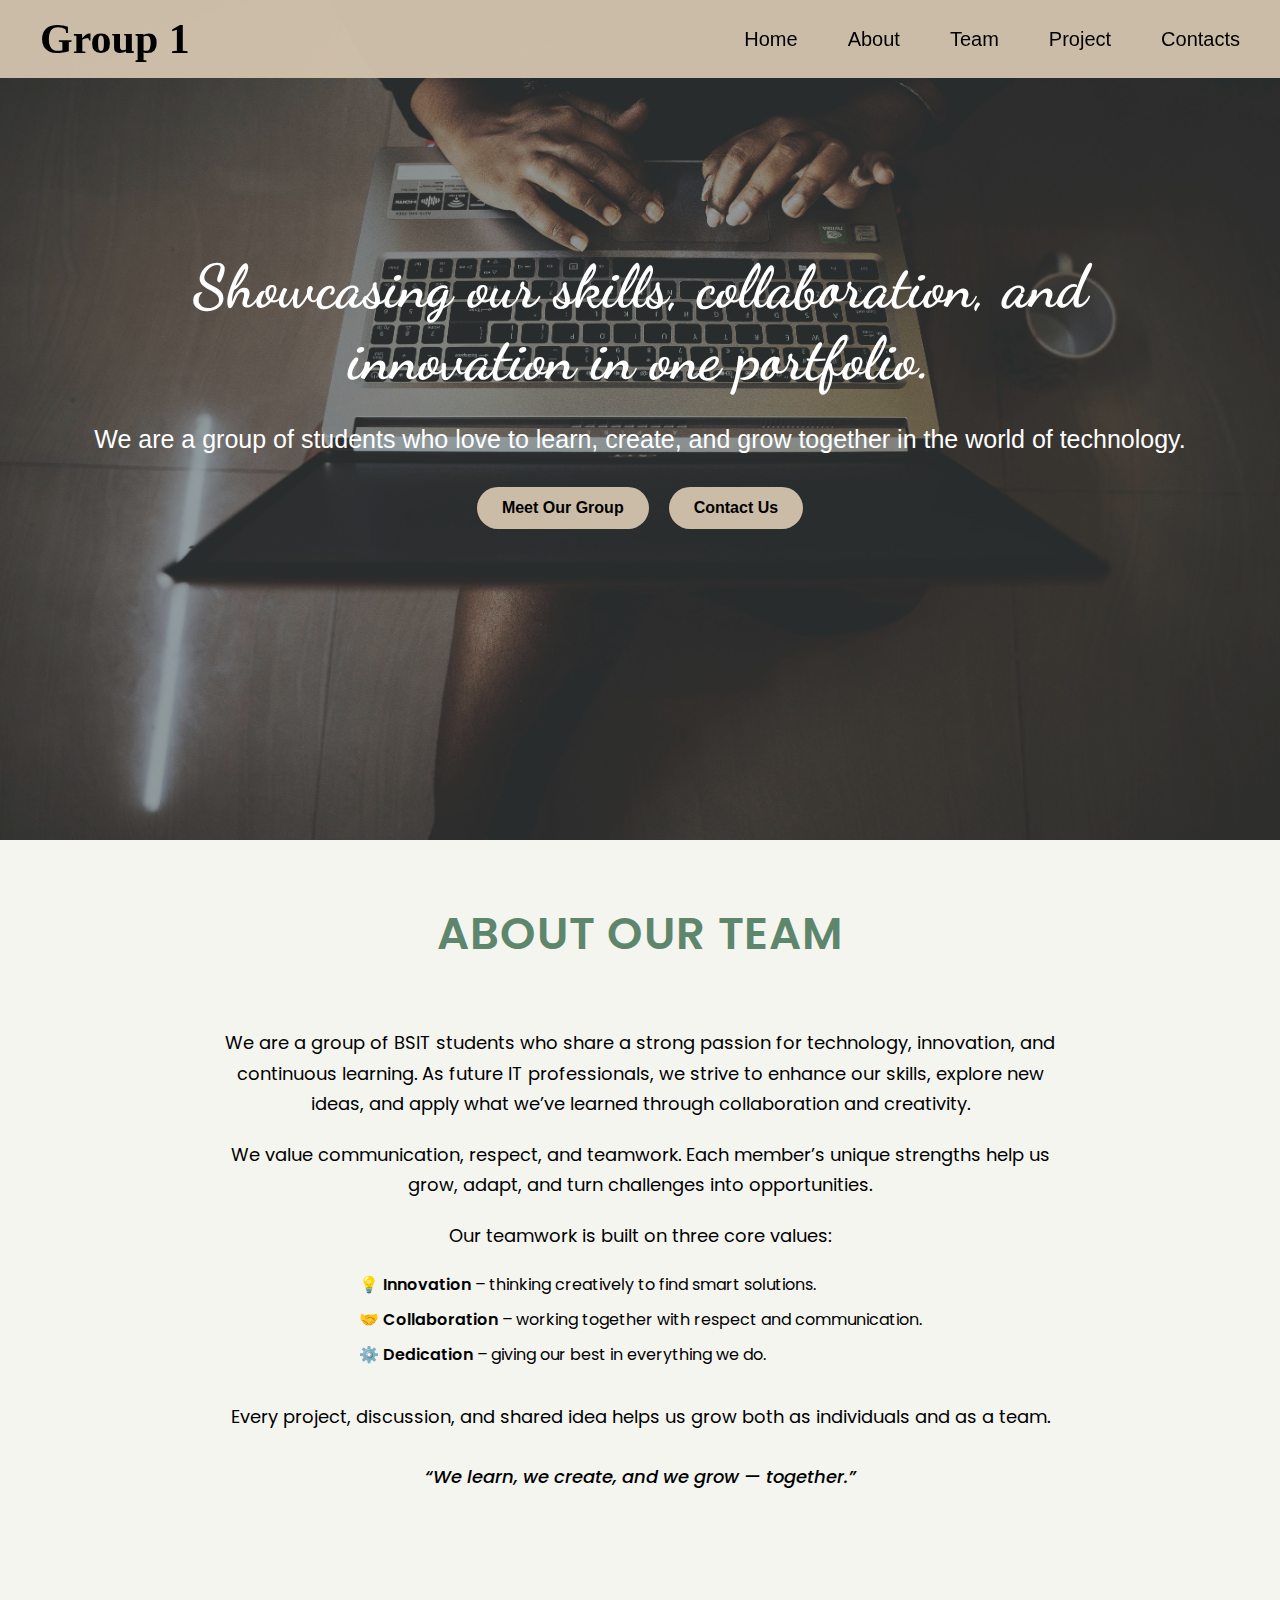
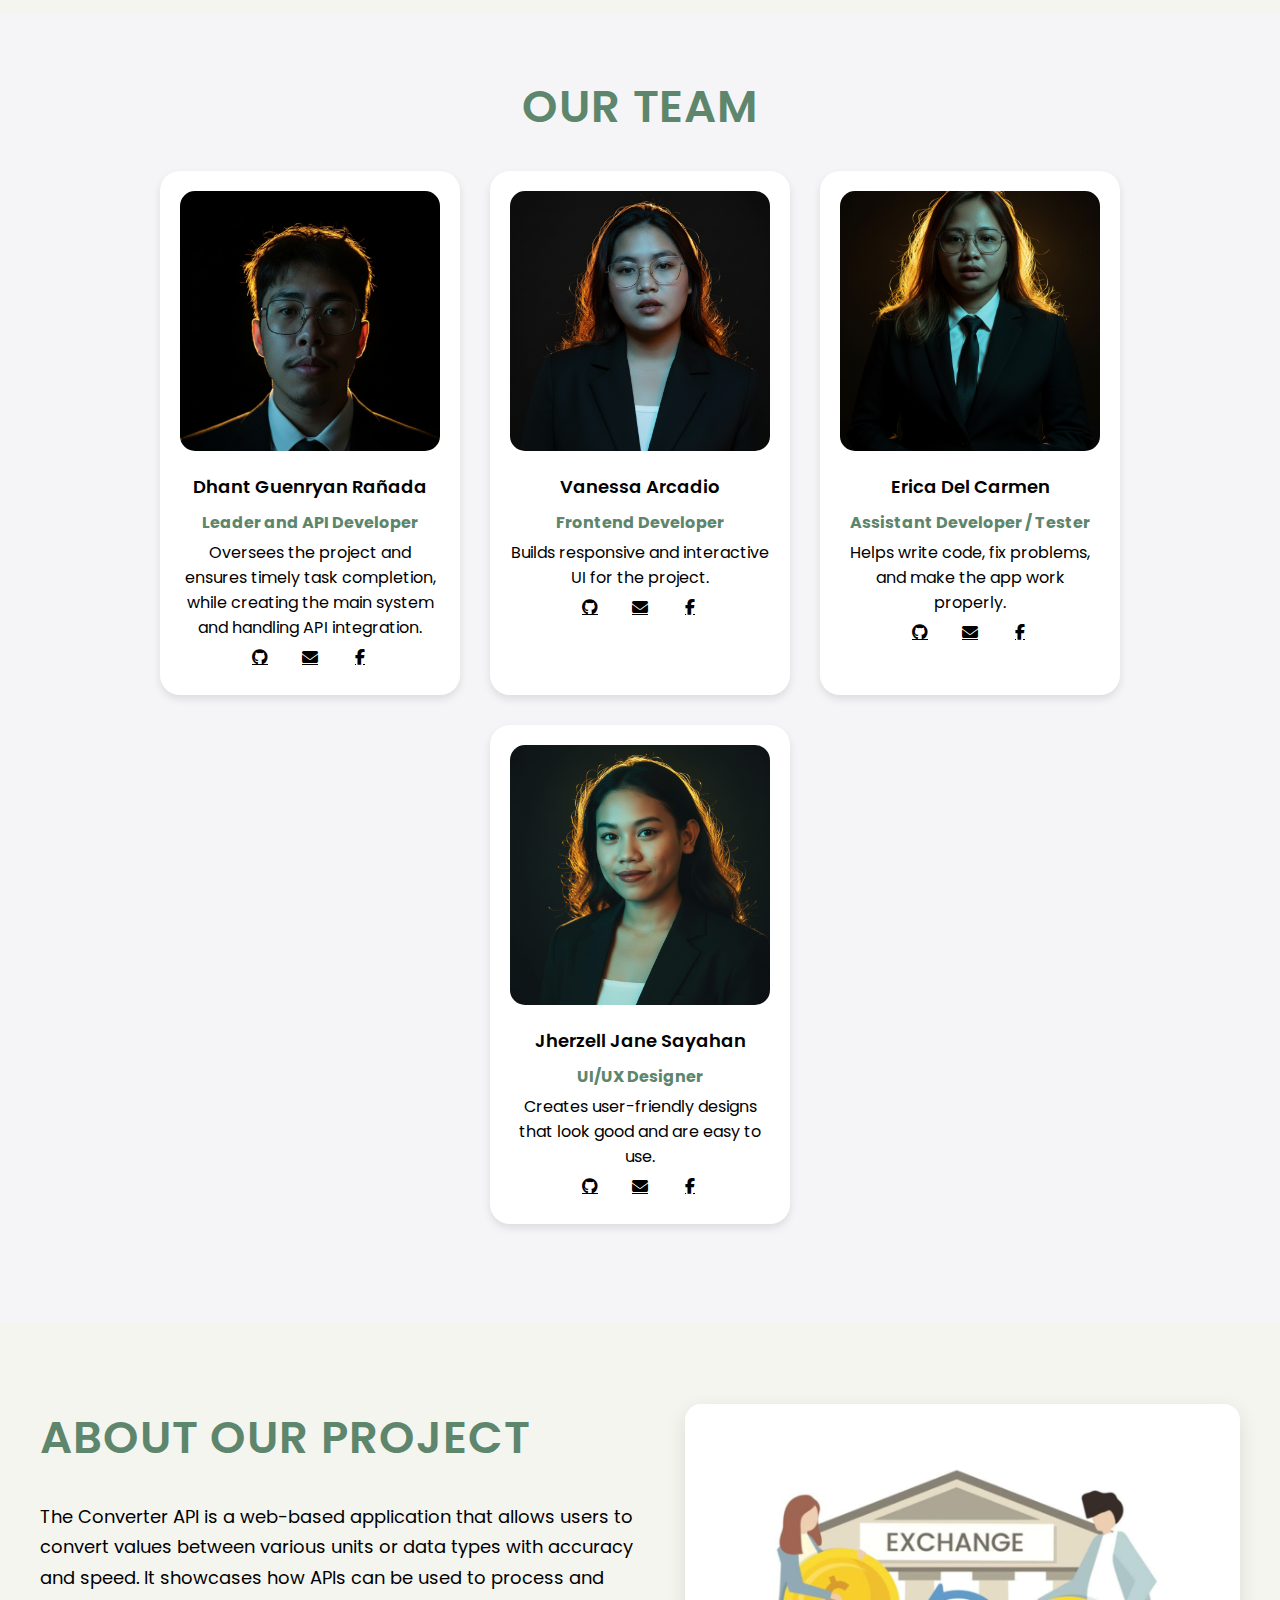
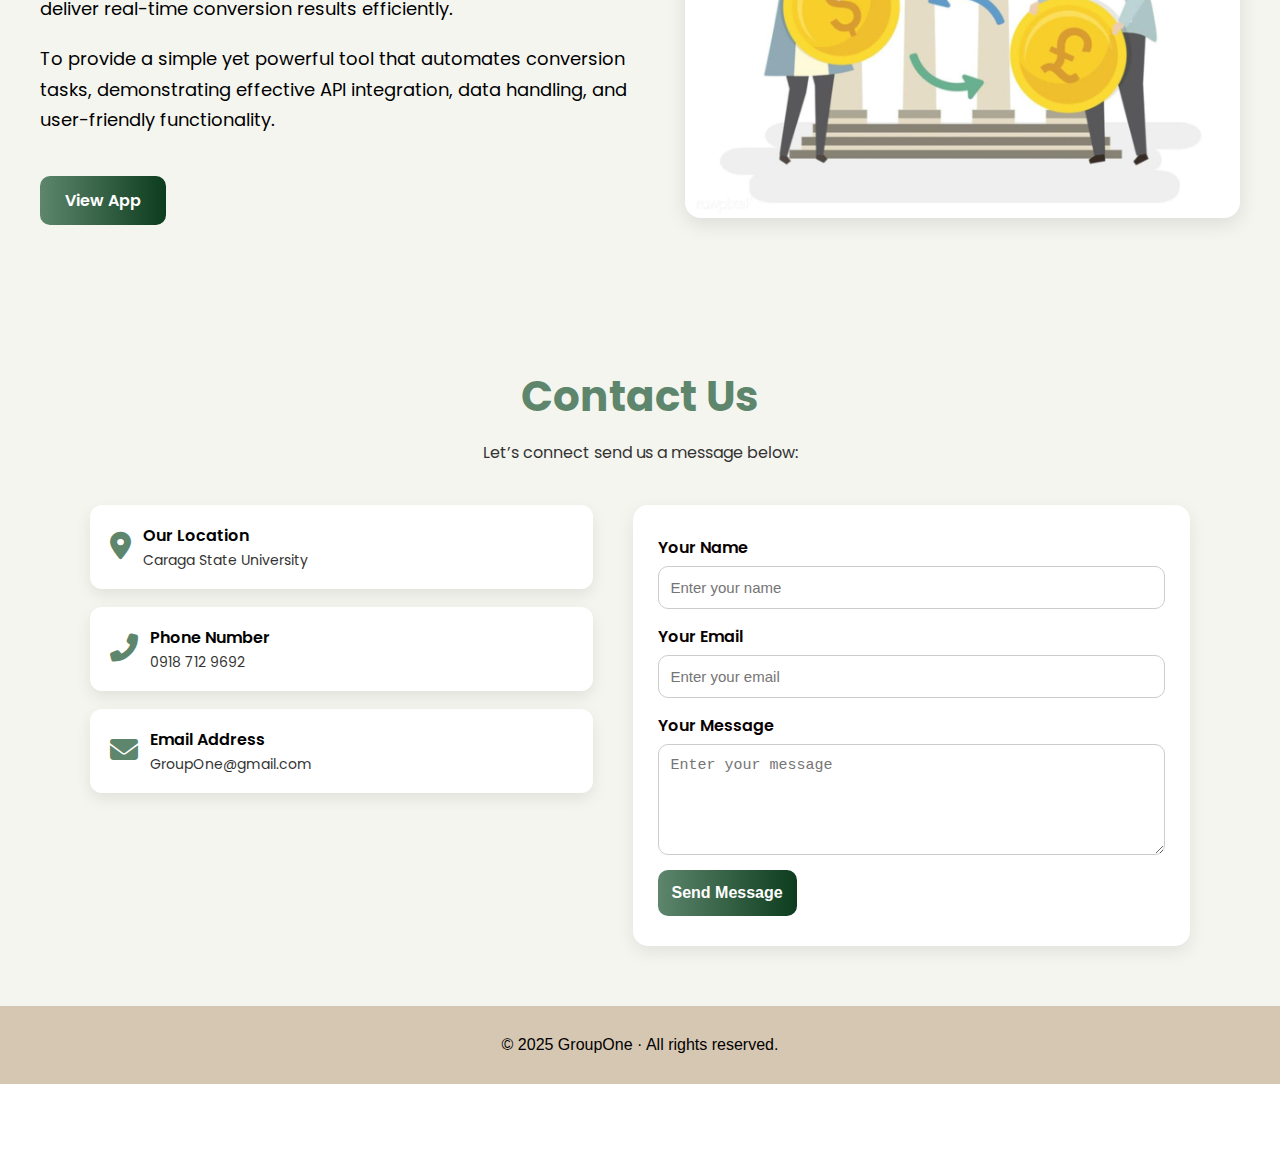
<file: index.html>
<!DOCTYPE html>
<html lang="en">
<head>
  <meta charset="UTF-8">
  <meta name="viewport" content="width=device-width, initial-scale=1.0">
  <title>Group 1 Portfolio</title>
  <link rel="stylesheet" href="styles.css">
  <!--2 links below are cdn links-->
  <link href="https://fonts.googleapis.com/css2?family=Dancing+Script:wght@400;700&family=Poppins:wght@400;500;600&display=swap" rel="stylesheet">
  <!--Loads a font library called font awesome library refer to class name like "fa-brands fa-github"-->
  <link rel="stylesheet" href="https://cdnjs.cloudflare.com/ajax/libs/font-awesome/6.4.0/css/all.min.css">
</head>
<body>

<header> 
  <div class="logo">Group 1</div>
  <div class="menu-toggle" id="menu-toggle">
    <i class="fas fa-bars"></i>
  </div>
  <nav id="nav-menu">
    <ul>
      <li><a href="#home">Home</a></li>
      <li><a href="#about">About</a></li>
      <li><a href="#team">Team</a></li>
      <li><a href="#aboutproject">Project</a></li>
      <li><a href="#contact">Contacts</a></li>
    </ul>
  </nav>
</header>

  <!-- HOME SECTION -->
<section class="home-section" id="home">
  <div class="home-content">
    <h1>Showcasing our skills, collaboration, and innovation in one portfolio.</h1>
    <p>We are a group of students who love to learn, create, and grow together in the world of technology.</p>
    <div class="home-btns">
      <a href="#team" class="btn">Meet Our Group</a>
      <a href="#contact" class="btn">Contact Us</a>
    </div>
  </div>
</section>
  
  <!--ABOUT SECTION -->
  <section id="about" class="about-section">
    <h1>ABOUT OUR TEAM</h1>
    <p>
      We are a group of BSIT students who share a strong passion for technology, innovation, and continuous learning. As future IT professionals, we strive to enhance our skills, explore new ideas, and apply what we’ve learned through collaboration and creativity.
    </p>
    <p>
      We value communication, respect, and teamwork. Each member’s unique strengths help us grow, adapt, and turn challenges into opportunities.
    </p>
    <p>Our teamwork is built on three core values:</p>
    <ul>
      <li>💡 <strong>Innovation</strong> – thinking creatively to find smart solutions.</li>
      <li>🤝 <strong>Collaboration</strong> – working together with respect and communication.</li>
      <li>⚙️ <strong>Dedication</strong> – giving our best in everything we do.</li>
    </ul>
    <p>
      Every project, discussion, and shared idea helps us grow both as individuals and as a team.
    </p>
    <p class="quote">“We learn, we create, and we grow — together.”</p>
  </section>

  <!--Team Section na part  -->
 <section id="team" class="team-section">
  <h1>OUR TEAM</h1>
  <div class="team-container">

        <!-- Team Member 1 -->
    <div class="team-member">
      <img src="images/RyanR.png" alt="Dhant Guenryan Rañada">
      <h3>Dhant Guenryan Rañada</h3>
      <p class="member-role">Leader and API Developer</p>
      <p>Oversees the project and ensures timely task completion, while creating the main system and handling API integration.</p>
      <div class="social">
        <a href="https://gnr22.github.io/portfoliononode/" target="_blank"><i class="fab fa-github"></i></a>
        <a href="mailto:GroupOne@gmail.com"><i class="fas fa-envelope"></i></a>
        <a href="https://www.facebook.com/ryan.ranada.2024" target="_blank"><i class="fab fa-facebook-f"></i></a>
      </div>
    </div>

    <!-- Team Member 2 -->
    <div class="team-member">
      <img src="images/VANESSAA.png" alt="Vanessa Arcadio">
      <h3>Vanessa Arcadio</h3>
      <p class="member-role">Frontend Developer</p>
      <p>Builds responsive and interactive UI for the project.</p>
      <div class="social">
        <a href="https://arcadiov22.github.io/Portfolio-Arcadio/" target="_blank"><i class="fab fa-github"></i></a>
        <a href="mailto:vanessa.arcadio@carsu.edu.ph"><i class="fas fa-envelope"></i></a>
        <a href="https://www.facebook.com/vanessa.arcadio.3" target="_blank"><i class="fab fa-facebook-f"></i></a>
      </div>
    </div>

    <!-- Team Member 3 -->
    <div class="team-member">
      <img src="images/ERICA.png" alt="Erica Del Carmen">
      <h3>Erica Del Carmen</h3>
      <p class="member-role">Assistant Developer / Tester</p>
      <p>Helps write code, fix problems, and make the app work properly.</p>
      <div class="social">
        <a href="https://heartfella05042019.github.io/glowing-spoon.github.io/" target="_blank"><i class="fab fa-github"></i></a>
        <a href="mailto:erica.delcarmen@carsu.edu.ph"><i class="fas fa-envelope"></i></a>
        <a href="https://www.facebook.com/heartfella01#" target="_blank"><i class="fab fa-facebook-f"></i></a>
      </div>
    </div>

    <!-- Team Member 4 -->
    <div class="team-member">
      <img src="images/Jherzell.png" alt="Jherzell Jane Sayahan">
      <h3>Jherzell Jane Sayahan</h3>
      <p class="member-role">UI/UX Designer</p>
      <p>Creates user-friendly designs that look good and are easy to use.</p>
      <div class="social">
        <a href="https://evenerzeisrare.github.io/Portfolio/" target="_blank"><i class="fab fa-github"></i></a>
        <a href="mailto:jherzelljane.sayahan@carsu.edu.ph"><i class="fas fa-envelope"></i></a>
        <a href="https://www.facebook.com/jherzell" target="_blank"><i class="fab fa-facebook-f"></i></a>
      </div>
    </div>
  </div>
</section>

<!-- ABOUT PROJECT SECTION -->
<section id="aboutproject" class="aboutproject-section">
  <div class="container">
    <div class="aboutproject-content">
      <!-- Left: Text -->
      <div class="about-text">
        <h1>ABOUT OUR PROJECT</h1>
        <p>
          The Converter API is a web-based application that allows users to convert values between various units or data types with accuracy and speed. It showcases how APIs can be used to process and deliver real-time conversion results efficiently.
        </p>
        <p>
          To provide a simple yet powerful tool that automates conversion tasks, demonstrating effective API integration, data handling, and user-friendly functionality.
        </p>
        <a href="app.html" class="view-app-btn">View App</a>
      </div>

      <!-- Right: Image -->
      <div class="about-image">
        <img src="images/currency-exchange.jpg" alt="Currency Converter App">
      </div>
    </div>
  </div>
</section>

  <!--CONTACT SECTION -->
 <section class="contact" id="contact">
  <div class="container">
    <div class="section-title">
      <h2>Contact Us</h2>
      <p>Let’s connect send us a message below:</p>
    </div>

    <div class="contact-container">

      <div class="contact-info">
        <div class="contact-item">
          <div class="contact-icon">
            <i class="fas fa-map-marker-alt"></i>
          </div>
          <div class="contact-details">
            <h3>Our Location</h3>
            <p>Caraga State University</p>
          </div>
        </div>

        <div class="contact-item">
          <div class="contact-icon">
            <i class="fas fa-phone-alt"></i>
          </div>
          <div class="contact-details">
            <h3>Phone Number</h3>
            <p>0918 712 9692</p>
          </div>
        </div>

        <div class="contact-item">
          <div class="contact-icon">
            <i class="fas fa-envelope"></i>
          </div>
          <div class="contact-details">
            <h3>Email Address</h3>
            <p>GroupOne@gmail.com</p>
          </div>
        </div>
      </div>

      <!-- Right: Contact Form -->
      <div class="contact-form">
        <form id="contact-form">
          <div class="form-group">
            <label for="name">Your Name</label>
            <input type="text" id="name" placeholder="Enter your name" required>
          </div>
          <div class="form-group">
            <label for="email">Your Email</label>
            <input type="email" id="email" placeholder="Enter your email" required>
          </div>
          <div class="form-group">
            <label for="message">Your Message</label>
            <textarea id="message" rows="5" placeholder="Enter your message" required></textarea>
          </div>
          <button type="submit" class="btn">Send Message</button>
        </form>
      </div>
    </div>
  </div>
</section>

<!--FOOTER SECTION-->
<footer class="site-footer">
  © 2025 GroupOne · All rights reserved.
</footer>

<script src="script.js"></script>

</body>
</html>
</file>
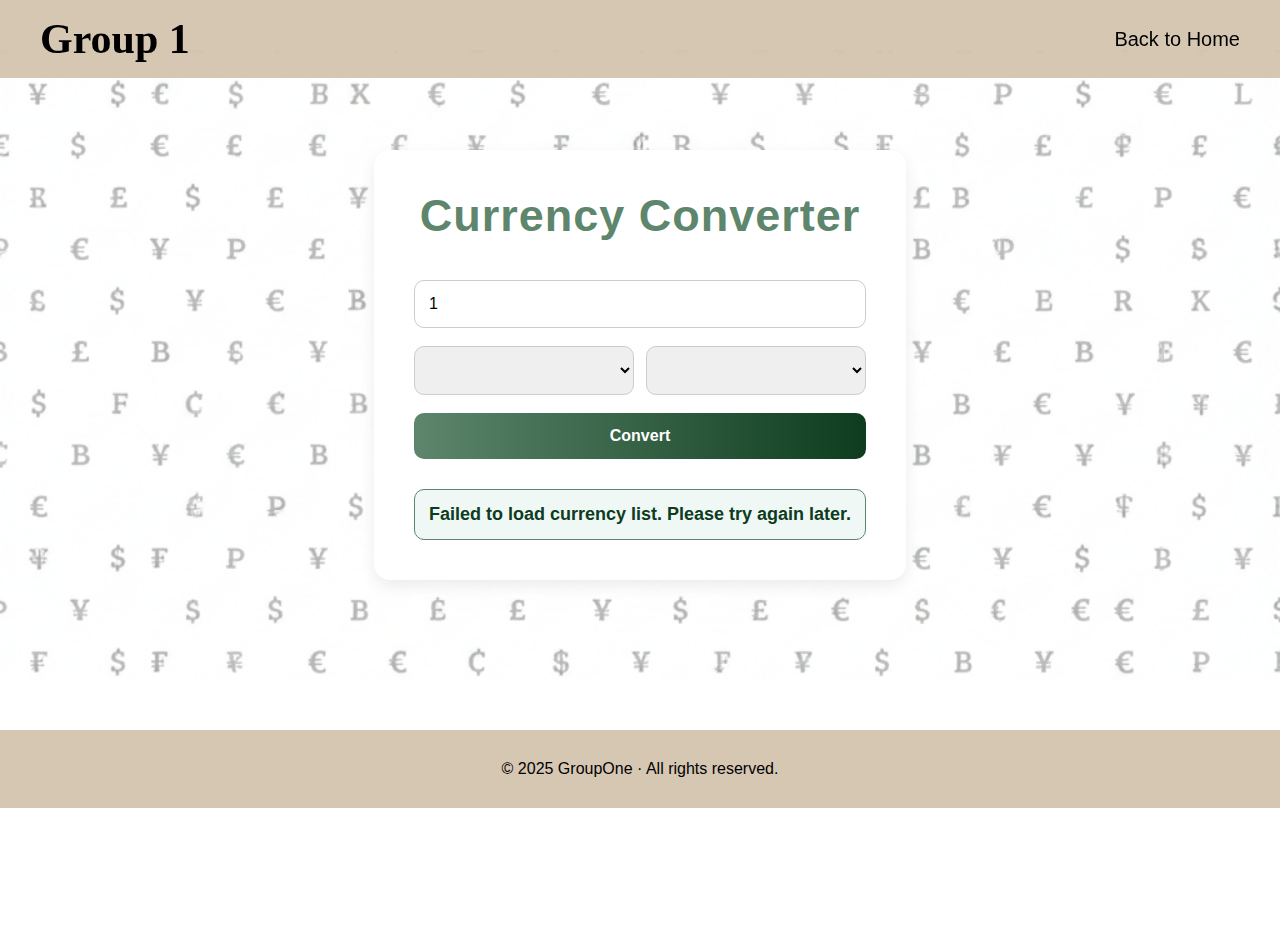
<file: app.html>
<!DOCTYPE html>
<html lang="en">
<head>
  <meta charset="UTF-8">
  <meta name="viewport" content="width=device-width, initial-scale=1.0">
  <title>Group 1 Portfolio</title>
  <link rel="stylesheet" href="styles.css">
  <!--2 links below are cdn links-->
  <link href="https://fonts.googleapis.com/css2?family=Dancing+Script:wght@400;700&family=Poppins:wght@400;500;600&display=swap" rel="stylesheet">
  <!--Loads a font library called font awesome library refer to class name like "fa-brands fa-github"-->
  <link rel="stylesheet" href="https://cdnjs.cloudflare.com/ajax/libs/font-awesome/6.4.0/css/all.min.css">
</head>
<body>

<header>
  <div class="logo">Group 1</div>

  <!-- Menu icon for mobile -->
  <div class="menu-toggle" id="menu-toggle">
    <i class="fa-solid fa-bars"></i>
  </div>

  <!-- Navigation (only Back to Home) -->
  <nav id="navbar">
    <ul>
      <li><a href="index.html">Back to Home</a></li>
    </ul>
  </nav>
</header>

    <!--Project na section (Converter)-->
    <section id="converter" class="converter-section">
        <div class="container">
            <div class="section-title">
            </div>
            <div class="converter-card">
                <h3 class="converter-title">Currency Converter</h3>
                <input type="number" id="amount" placeholder="Enter amount" value="1" min="0" step="any">
                <div class="currency-row">
                    <select id="fromCurrency"></select>
                    <select id="toCurrency"></select>
                </div>
                <button id="convertBtn" class="btn">Convert</button>
                <div id="result">Enter an amount to convert</div>
            </div>
        </div>
    </section>

    <!--Footer na section-->
<footer class="site-footer">
  © 2025 GroupOne · All rights reserved.
</footer>

    <script src="script.js"></script>
</body>
</html>
</file>
<file: styles.css>
* {
    margin: 0;
    padding: 0;
    box-sizing: border-box;
}

html {
    scroll-behavior: smooth;
}

body {
    font-family: Arial, sans-serif;
    min-height: 100vh;
}

/* HEADER SECTION — Para sa ibabaw nga parte sa page */
/* HEADER */
header {
  position: fixed;
  top: 0;
  left: 0;
  right: 0;
  display: flex;
  justify-content: space-between;
  align-items: center;
  padding: 15px 40px;
  background-color: rgba(212, 196, 175, 0.95);
  z-index: 100;
}

/* Change header style on scroll */
header.scrolled {
  background-color: rgb(45, 35, 25); /* dark brown-black */
  box-shadow: 0 4px 10px rgba(255, 255, 255, 0.2); /* light shadow */
  padding: 10px 35px;
  transition: all 0.3s ease;
}

/* Make text inside header white when scrolled */
header.scrolled .logo,
header.scrolled nav ul li a {
  color: white;
}

/* LOGO */
.logo {
  font-family: 'Brush Script MT', cursive;
  font-size: 42px;
  font-weight: bold;
  color: #000;
}

/* NAVIGATION */
nav ul {
  display: flex;
  list-style: none;
  gap: 50px;
  margin: 0;
  padding: 0;
}

nav ul li a {
  text-decoration: none;
  color: #000;
  font-size: 20px;
  font-weight: 400;
  transition: color 0.3s;
}

nav ul li a:hover {
  color: #555;
}

/* MENU TOGGLE ICON (HIDDEN ON DESKTOP) */
.menu-toggle {
  display: none;
  font-size: 28px;
  color: #000;
  cursor: pointer;
}
/* ======= MOBILE VIEW ======= */
@media (max-width: 750px) {
  /* Hide normal menu */
  nav ul {
    display: none;
  }

  /* Show menu icon */
  .menu-toggle {
    display: block;
    position: absolute;
    right: 50px;
    top: 25px;
    cursor: pointer;
    font-size: 28px;
    color: #000;
  }

  /* Dropdown menu */
  nav.active ul {
    position: absolute;
    top: 85px;
    right: 20px;
    background-color: rgba(167, 148, 124, 0.98);
    border-radius: 8px;
    padding: 5px 0; /* smaller vertical padding */
    list-style: none;
    display: flex;
    flex-direction: column;
    width: 160px; /* slightly slimmer */
    box-shadow: 0 4px 10px rgba(0, 0, 0, 0.15);
    gap: 15px; /* removes large space between items */
  }

  nav.active ul li {
    margin: 0;
    padding: 0;
  }

  nav.active ul li a {
    display: block;
    padding: 8px 15px; /* reduced padding */
    font-size: 16px;
    color: #000;
    text-decoration: none;
    text-align: center;
    transition: all 0.3s ease;
  }

  nav.active ul li a:hover {
    color: #fff;
  }
}



/* HOME SECTION — Mao ni ang main nga welcome part sa page */
.home-section {
  height: 900px;
  margin-top: -60px;
  background: url('images/laptop-background.jpg') center/cover no-repeat;
  display: flex;
  align-items: center;
  justify-content: center;
  position: relative;
  overflow: hidden;
}

.home-section::before {
  content: '';
  position: absolute;
  inset: 0;
  background-color: rgba(0, 0, 0, 0.3);
}

.home-content {
  position: relative;
  display: flex; /* Para magpabilin nga centered ang heading, paragraph, ug buttons */
  flex-direction: column;
  align-items: center;
  text-align: center;
  color: white;
  z-index: 1;
  animation: fadeIn 1s ease-in-out;
}

.home-content h1 {
  font-family: 'Dancing Script', cursive;
  font-size: 60px;
  margin-bottom: 24px;
  margin-left: 1in;
  margin-right: 1in;
}

.home-content p {
  font-size: 25px; 
  max-width: 1100px;
  margin-bottom: 28px;
  line-height: 1.6;
}

.home-btns {
  display: flex;
  justify-content: center;
  gap: 20px;
}

.btn {
  background-color: rgba(212, 196, 175, 0.95);
  color: black;
  padding: 12px 25px;
  border-radius: 25px;
  text-decoration: none;
  font-weight: bold;
  transition: background 0.3s;
}

.btn:hover {
   background-color: rgba(212, 196, 175, 0.95);
}

/* ABOUT SECTION — Para ipaila ang grupo o project */
.about-section {
    background-color: #F5F5F0;
    font-family: 'Poppins', sans-serif; /* gikan sa CDN link */
    color: #000;
    padding: 60px 20px 100px;
    text-align: center;
}

.about-section h1 {
    color: #5d866c;
    font-weight: 600;
    letter-spacing: 1px;
    margin-bottom: 60px;
    font-size: 45px;
    animation: fadeInDown 1s ease;
}

.about-section p {
    line-height: 1.7;
    font-size: 18px;
    margin-bottom: 20px;
    max-width: 850px;
    margin-left: auto;
    margin-right: auto;
}

.about-section ul {
    list-style: none;
    padding: 0;
    text-align: left;
    display: inline-block;
    margin-bottom: 25px;
}

.about-section li {
    margin-bottom: 10px;
    font-size: 16px;
}

.about-section strong {
    font-weight: 600;
}

.quote {
    font-style: italic;
    font-weight: 500;
    margin-top: 30px;
}


/* TEAM SECTION  na part */
.team-section {
  background-color: #F5F5F7;
  font-family: 'Poppins', sans-serif;
  color: #000;
  text-align: center;
  padding: 60px 20px 100px;
}

.team-section h1 {
  color: #5d866c;
  font-weight: 600;
  letter-spacing: 1px;
  margin-bottom: 30px;
  font-size: 45px;
}

.team-container {
  display: flex;
  justify-content: center;
  flex-wrap: wrap;
  gap: 30px;
}

.member-role
{
  color: #5d866c;
  font-weight: bold;
  margin: 5px 0;
}

.team-member {
  background-color: #fff;
  border-radius: 20px;
  box-shadow: 0 4px 8px rgba(0, 0, 0, 0.1);
  width: 300px;
  padding: 20px;
  transition: transform 0.3s ease, box-shadow 0.3s ease;
}

.team-member:hover {
  transform: translateY(-5px);
  box-shadow: 0 6px 12px rgba(0, 0, 0, 0.15);
}

.team-member img {
  width: 100%;
  height: 260px;
  object-fit: cover;
  border-radius: 15px;
  margin-bottom: 15px;
}

.team-member h3 {
  font-size: 18px;
  font-weight: 600;
  margin-bottom: 10px;
}

/* SOCIAL LINKS */
.social {
  display: flex;
  justify-content: center;
  gap: 15px;
}

.social a {
  display: flex;
  align-items: center;
  justify-content: center;
  width: 35px;
  height: 35px;
  background: var(--light);
  border-radius: 17.5px;
  color: var(--primary);
  transition: var(--transition);
}

/* RESPONSIVE */
@media (max-width: 900px) {
  .team-container {
    flex-direction: column;
    align-items: center;
  }

  .team-member {
    width: 90%;
  }
}
/* CURRENCY SECTION — Mao ni ang converter nga part sa project */

/* CURRENCY SECTION — Mao ni ang converter nga part sa project */
.converter-section {
  background-image: url('images/currency-background.png');
  background-size: cover;
  background-position: center;
  padding: 100px 10px;        
  margin: 50px 0;           
  min-height: 500px;        
  display: flex;
  justify-content: center;
  align-items: center;
}

.converter-section .container {
  max-width: 600px;
  margin: 0 auto;
  text-align: center;
}

.converter-title {
  color: #5d866c;
  font-weight: 600;
  letter-spacing: 1px;
  margin-bottom: 20px;
  font-size: 45px;
}

.converter-card {
  background: #fff;
  padding: 40px;
  border-radius: 16px;
  box-shadow: 0 6px 16px rgba(0,0,0,0.08);
  display: flex;
  flex-direction: column;
  gap: 18px;
}

.converter-card input,
.converter-card select {
  width: 100%;            /* mosunod sa gilapdon sa parent */
  padding: 14px;
  font-size: 16px;
  border-radius: 10px;
  border: 1px solid #ccc;
  transition: 0.3s;
  box-sizing: border-box;
}

.currency-row {
  display: flex;
  gap: 12px;
}

#convertBtn {
  background: linear-gradient(to right, #5d866c, #0d3c1e);
  color: #fff;
  border: none;
  padding: 14px;
  font-size: 16px;
  border-radius: 10px;
  cursor: pointer;
  transition: background 0.3s, transform 0.1s;
}

#convertBtn:hover {
  background: linear-gradient(to right, #5d866c, #0d3c1e);
  transform: scale(1.02);
}


#result {
  background-color: #f0f8f5;  
  color: #0d3c1e;             
  font-weight: 600;
  font-size: 18px;
  padding: 14px;
  border-radius: 10px;
  border: 1px solid #5d866c;  
  text-align: center;
  margin-top: 12px;
  min-height: 50px;           
  display: flex;
  justify-content: center;
  align-items: center;
  transition: background 0.3s, color 0.3s;
}

#result:hover {
  background-color: #e3f1e7;
}


/* ABOUT PROJECT SECTION — Para ipasabot unsa ang inyong project */
.aboutproject-section {
  background-color: #F5F5F0;
  font-family: 'Poppins', sans-serif;
  color: #000;
  padding: 80px 20px;
}

.aboutproject-section .container {
  max-width: 1200px;
  margin: 0 auto;
}

.aboutproject-content {
  display: flex;
  align-items: center;
  justify-content: space-between;
  gap: 40px;
  flex-wrap: wrap;
}

.about-text {
  flex: 1 1 500px;
}

.about-text h1 {
  color: #5d866c;
  font-weight: 600;
  letter-spacing: 1px;
  margin-bottom: 30px;
  font-size: 45px;
}

.about-text p {
  line-height: 1.7;
  font-size: 18px;
  margin-bottom: 20px;
}

.view-app-btn {
  display: inline-block;
  margin-top: 20px;
  padding: 12px 25px;
  background: linear-gradient(to right, #5d866c, #0d3c1e);
  color: #fff;
  text-decoration: none;
  font-weight: 600;
  border-radius: 10px;
  transition: transform 0.2s, box-shadow 0.3s;
}

.view-app-btn:hover {
  transform: scale(1.05);
  box-shadow: 0 6px 15px rgba(93,134,108,0.4);
}

.about-image {
  flex: 1 1 450px;
  text-align: center;
}

.about-image img {
  max-width: 100%;
  border-radius: 16px;
  box-shadow: 0 6px 20px rgba(0,0,0,0.1);
}

/* Responsive */
@media (max-width: 900px) {
  .aboutproject-content {
    flex-direction: column;
    text-align: center;
  }

  .about-text, .about-image {
    flex: 1 1 100%;
  }

  .about-text h1 {
    font-size: 36px;
  }
}


section {
  scroll-margin-top: 100px; /* para dili ma-overlap kung mag-click sa nav link */
  clear: both;
  position: relative;
}


/* CONTACT SECTION — Mao ni ang contact form para sa user */
.contact {
  background-color:#F5F5F0;
  padding: 60px 20px;
  font-family: 'Poppins', sans-serif;
}

.section-title h2 {
  color: #5d866c;
  font-size: 42px;
  font-weight: 700;
  text-align: center;
  margin-bottom: 12px;
}

.section-title p {
  font-size: 16px;
  color: #333;
  text-align: center;
  margin-bottom: 40px;
}

.contact-container {
  display: flex;
  flex-wrap: wrap;
  gap: 40px;
  max-width: 1100px;
  margin: 0 auto;
}

/* Contact Info Left Side */
.contact-info {
  flex: 1 1 45%;
  min-width: 280px;
  display: flex;
  flex-direction: column;
  gap: 18px;
}

.contact-item {
  display: flex;
  align-items: center;
  gap: 12px;
  background-color: #fff;
  padding: 18px 20px;
  border-radius: 12px;
  box-shadow: 0 6px 15px rgba(0,0,0,0.08);
  transition: transform 0.2s;
}

.contact-item:hover {
  transform: translateY(-3px);
}

.contact-icon {
  font-size: 28px;
  color: #5d866c;
}

.contact-details h3 {
  margin: 0;
  font-size: 16px;
  font-weight: 600;
}

.contact-details p {
  margin: 2px 0 0 0;
  font-size: 14px;
  color: #333;
}

/* Contact Form Right Side */
.contact-form {
  flex: 1 1 50%;
  min-width: 300px;
  background-color: #fff;
  padding: 30px 25px;
  border-radius: 15px;
  box-shadow: 0 6px 18px rgba(0,0,0,0.08);
}

.contact-form .form-group {
  display: flex;
  flex-direction: column;
  margin-bottom: 15px;
}

.contact-form label {
  margin-bottom: 6px;
  font-weight: 600;
  color: #090101;
}

.contact-form input,
.contact-form textarea {
  padding: 12px;
  border-radius: 10px;
  border: 1px solid #ccc;
  font-size: 15px;
  outline: none;
  transition: border 0.3s, box-shadow 0.3s;
}

.contact-form input:focus,
.contact-form textarea:focus {
  border-color: #5d866c;
  box-shadow: 0 0 8px rgba(93,134,108,0.3);
}

.contact-form button.btn {
  background: linear-gradient(to right, #5d866c, #0d3c1e);
  color: #fff;
  padding: 14px;
  font-size: 16px;
  font-weight: 600;
  border: none;
  border-radius: 10px;
  cursor: pointer;
  transition: transform 0.2s, box-shadow 0.3s;
}

.contact-form button.btn:hover {
  transform: scale(1.05);
  box-shadow: 0 6px 18px rgba(93,134,108,0.4);
}

/* Responsive */
@media (max-width: 900px) {
  .contact-container {
    flex-direction: column;
    align-items: center;
  }

  .contact-info,
  .contact-form {
    flex: 1 1 100%;
  }
}


/* FOOTER SECTION — Para sa ubos nga parte sa page */
.site-footer {
  text-align: center;
  background-color: rgba(212, 196, 175, 0.95);
  padding: 30px 50px;
}
</file>
